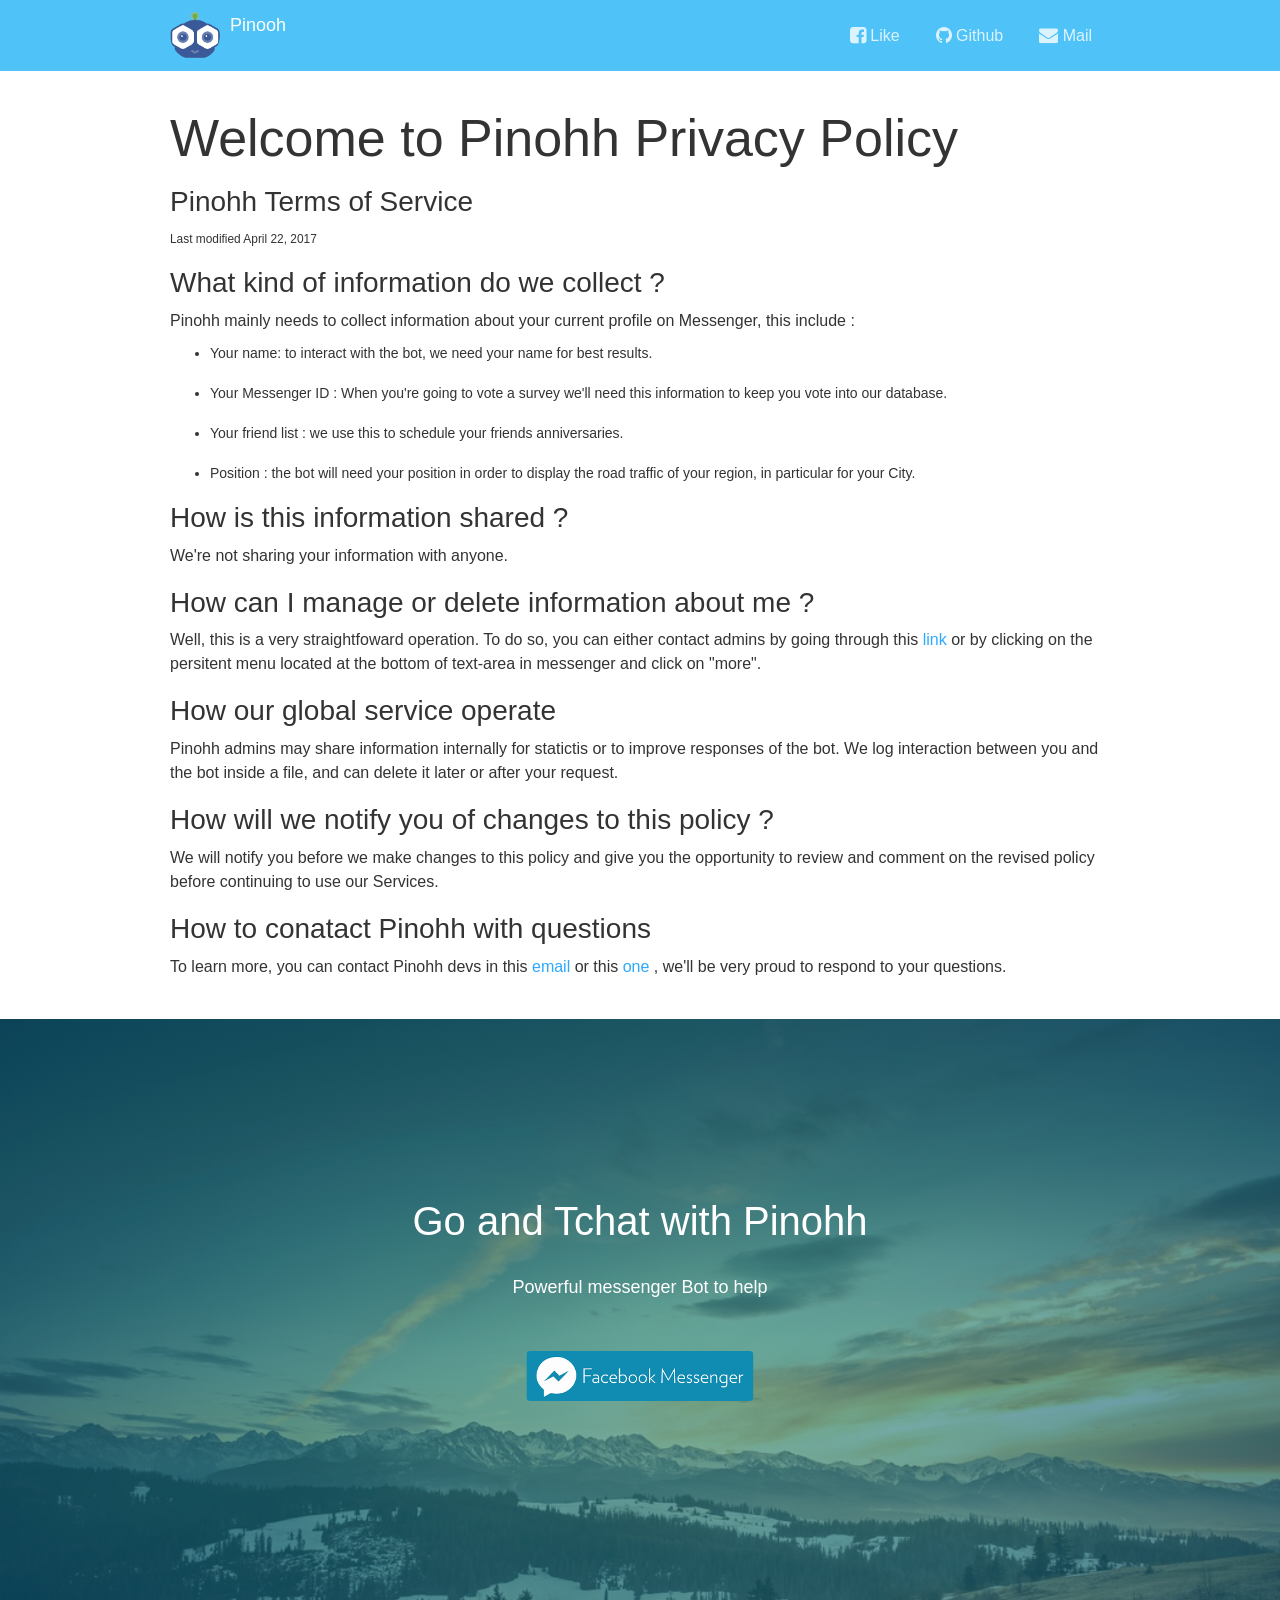
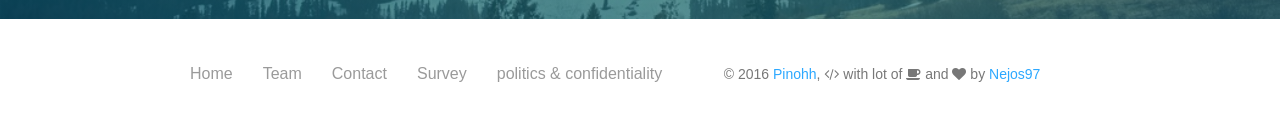
<file: politics.html>
<!doctype html>
<html lang="en">
    <head>
        <meta charset="utf-8" />
        <link rel="icon" type="image/png" href="assets/favicon/favicon.ico">
        <meta http-equiv="X-UA-Compatible" content="IE=edge,chrome=1" />
        <title>Welcome to Pinohh Privacy Policy </title>
        <meta content='width=device-width, initial-scale=1.0, maximum-scale=1.0, user-scalable=0' name='viewport' />
        <meta name="viewport" content="width=device-width" />

        <link href="assets/css/bootstrap.css" rel="stylesheet" />
        <link href="assets/css/landing-page.css" rel="stylesheet"/>
        <link href="https://maxcdn.bootstrapcdn.com/font-awesome/4.7.0/css/font-awesome.min.css" rel="stylesheet" integrity="sha384-wvfXpqpZZVQGK6TAh5PVlGOfQNHSoD2xbE+QkPxCAFlNEevoEH3Sl0sibVcOQVnN" crossorigin="anonymous">

    </head>
    <body class="landing-page landing-page1">
        <nav class="navbar navbar-transparent navbar-top" role="navigation"  style="background:#4FC3F7">
            <div class="container">
                <!-- Brand and toggle get grouped for better mobile display -->
                <div class="navbar-header">
                    <button id="menu-toggle" type="button" class="navbar-toggle" data-toggle="collapse" data-target="#example">
                    <span class="sr-only">Toggle navigation</span>
                    <span class="icon-bar bar1"></span>
                    <span class="icon-bar bar2"></span>
                    <span class="icon-bar bar3"></span>
                    </button>
                    <a href="https://pinohh.herokuapp.com">
                        <div class="logo-container">
                            <div class="logo">
                                <img src="assets/img/logo_pinohh.png" alt="Pinohh Logo">
                            </div>
                            <div class="brand">
                                Pinooh
                            </div>
                        </div>
                    </a>
                </div>
                <!-- Collect the nav links, forms, and other content for toggling -->
                <div class="collapse navbar-collapse" id="example" >
                    <ul class="nav navbar-nav navbar-right">
                        <li>
                            <a href="https://facebook.com/pinohh">
                            <i class="fa fa-facebook-square"></i>
                            Like
                            </a>
                        </li>
                        <li>
                            <a href="https://github.com/nejos97/pinohh">
                            <i class="fa fa-github"></i>
                            Github
                            </a>
                        </li>
                        <li>
                            <a href="mailto:jonathannenba@gmail.com">
                            <i class="fa fa-envelope"></i>
                            Mail
                            </a>
                        </li>
                    </ul>
                </div>
                <!-- /.navbar-collapse -->
            </div>
        </nav>
        <br><br><br><br>
        <div class="container">
          <p>
         	<h1>Welcome to Pinohh Privacy Policy </h1>
         		<p>
         			<h3> Pinohh Terms of Service </h3>
         			<span><small> Last modified April 22, 2017</small></span> <br/>
        		</p>
         	 	<h3> What kind of information do we collect ? </h3>
         	 	<p>
         	 		Pinohh mainly needs to collect information about your current profile on Messenger, this include :
         	 		<ul>
         	 			<li>Your name: to interact with the bot, we need your name for best results.</li> <br/>
         	 			<li>Your Messenger ID : When you're going to vote a survey we'll need this information to keep you vote into our database.</li> <br/>
         	 			<li>Your friend list : we use this to schedule your friends anniversaries.</li> <br/>
         	 			<li>Position : the bot will need your position in order to display the road traffic of your region, in particular for your City.</li>
         	 		</ul>
         	 	</p>

         	 	<h3> How is this information shared ? </h3>
         	 	 <p>We're not sharing your information with anyone.</p>

         	 	<h3> How can I manage or delete information about 	me ?</h3>
         	 		<p>
         	 			Well, this is a very straightfoward operation. To do so, you can either contact admins by going through this <a href="http://pinohh.herokuapp.com/contact">link</a>  or by clicking on the persitent menu located at the bottom of text-area in messenger and click on "more".

         	 		</p>

         	 	<h3> How our global service operate </h3>
         	 		<p>
         	 			Pinohh admins may share information internally for statictis or to improve responses of the bot.
         	 			We log interaction between you and the bot inside a file, and can delete it later or after your request.
         	 		</p>

         	 	<h3> How will we notify you of changes to this policy ? </h3>
         	 		<p>
         	 			We will notify you before we make changes to this policy and give you the opportunity to review and comment on the revised policy before continuing to use our Services.
         	 		</p>

         	 	<h3> How to conatact Pinohh with questions  </h3>
         	 		<p>
         	 			To learn more, you can contact Pinohh devs in this <a href="mailto:jonathanneba@gmail.com"> email</a> or this <a href="mailto: yagamidev@gmail.com"> one </a>, we'll be very proud to respond to your questions.
         	 		</p>
        </p>
        </div>
        <div class="section section-no-padding">
            <div class="parallax filter-gradient blue" data-color="blue">
                <div class="parallax-background">
                    <img class ="parallax-background-image" src="assets/img/template/bg3.jpg"/>
                </div>
                <div class="info">
                    <h1>Go and Tchat with Pinohh </h1>
                    <p>Powerful messenger Bot to help</p>
                    <div class="buttons">
                        <center>
                          <a href="https://m.me/pinohh">
                            <img src="assets/img/contactus.png" style="width: 50%;border-radius:4px;" />
                          </a>
                        </center>
                    </div>
                </div>
            </div>
        </div>
        <footer class="footer">
            <div class="container">
                <nav class="pull-left">
                    <ul>
                        <li>
                            <a href="https://pinohh.herokuapp.com">
                            Home
                            </a>
                        </li>
                        <li>
                            <a href="https://pinohh.herokuapp.com/team.php">
                            Team
                            </a>
                        </li>
                        <li>
                            <a href="https://pinohh.herokuapp.com/contact.php">
                            Contact
                            </a>
                        </li>
                        <li>
                            <a href="https://pinohh.herokuapp.com/survey.php">
                            Survey
                            </a>
                        </li>
                        <li>
                            <a href="https://pinohh.herokuapp.com/politics.php">
                            politics & confidentiality
                            </a>
                        </li>
                    </ul>
                </nav>
                <div class="copyright">
                    &copy; 2016 <a href="http://pinohh.herokuapp.com">Pinohh</a>, <i class="fa fa-code"></i> with lot of <i class="fa fa-coffee"></i> and <i class="fa fa-heart"></i> by <a href="https://github.com/nejos97">Nejos97</a></li>
                </div>
            </div>
        </footer>
      </div>
    </body>
    <script src="assets/js/jquery-1.10.2.js" type="text/javascript"></script>
    <script src="assets/js/jquery-ui-1.10.4.custom.min.js" type="text/javascript"></script>
    <script src="assets/js/bootstrap.js" type="text/javascript"></script>
    <script src="assets/js/awesome-landing-page.js" type="text/javascript"></script>
</html>
</file>
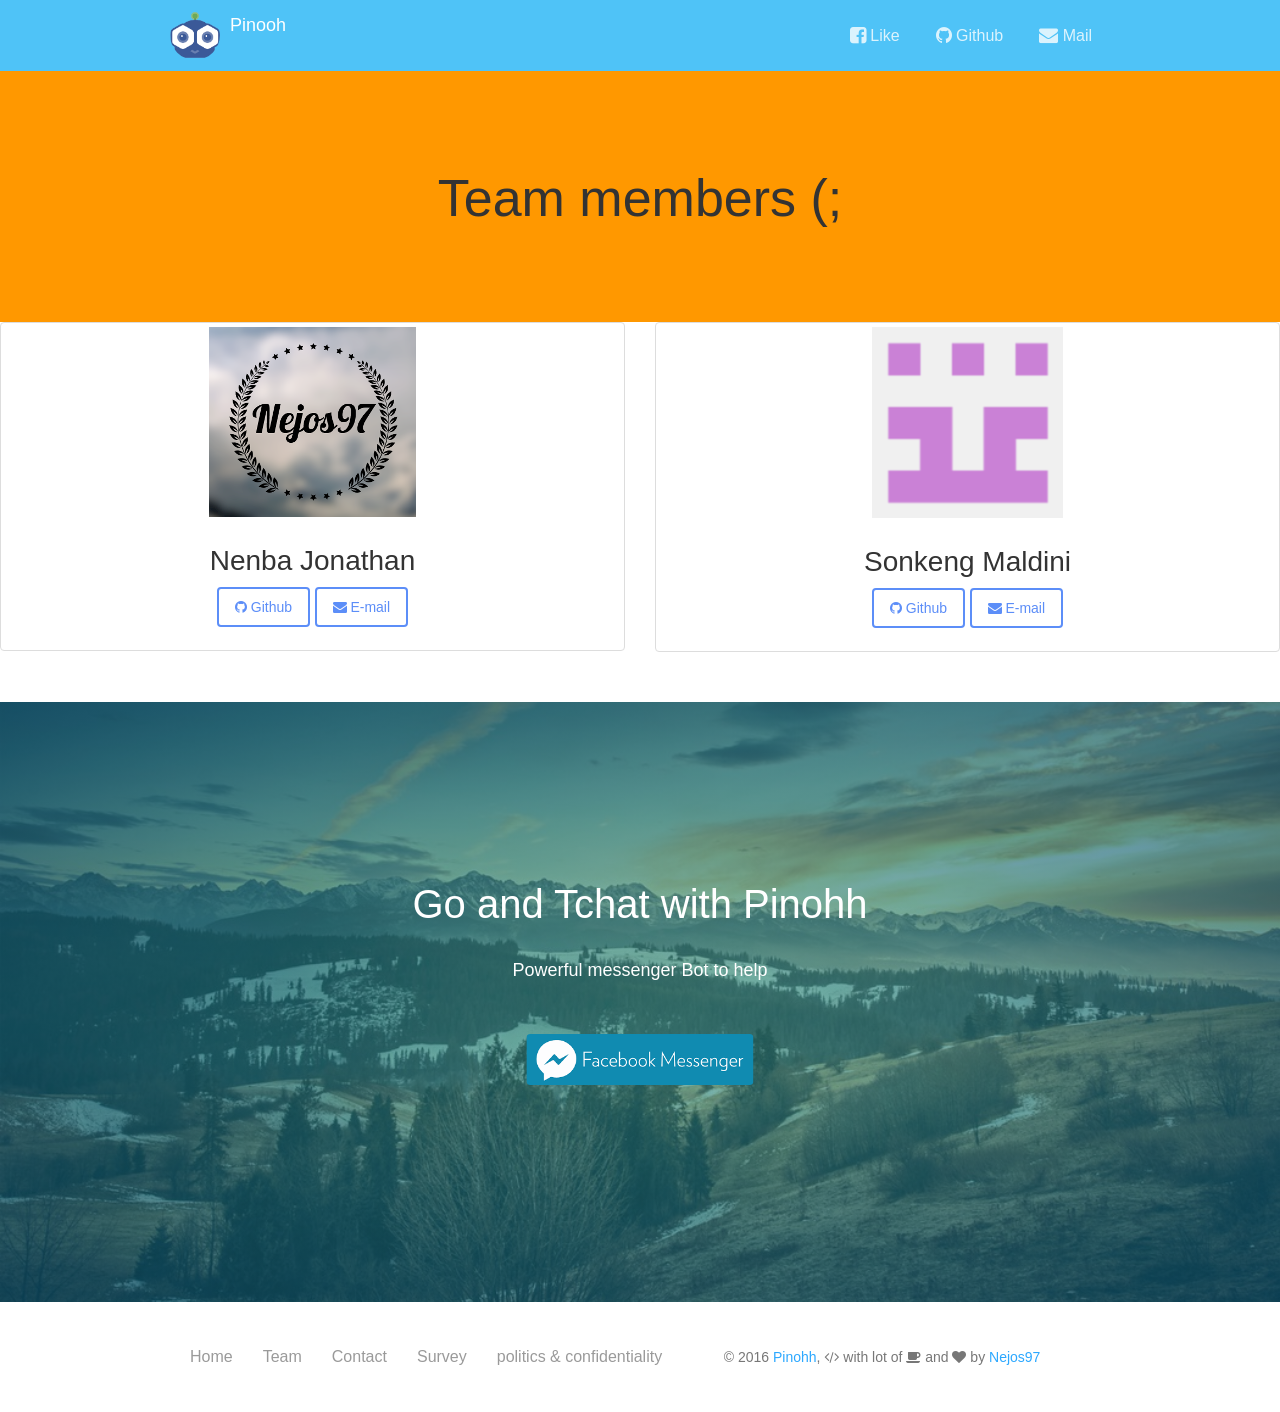
<file: team.html>
<!doctype html>
<html lang="en">
    <head>
        <meta charset="utf-8" />
        <link rel="icon" type="image/png" href="assets/favicon/favicon.ico">
        <meta http-equiv="X-UA-Compatible" content="IE=edge,chrome=1" />
        <title>About Pinohh team </title>
        <meta content='width=device-width, initial-scale=1.0, maximum-scale=1.0, user-scalable=0' name='viewport' />
        <meta name="viewport" content="width=device-width" />

        <link href="assets/css/bootstrap.css" rel="stylesheet" />
        <link href="assets/css/landing-page.css" rel="stylesheet"/>
        <link href="https://maxcdn.bootstrapcdn.com/font-awesome/4.7.0/css/font-awesome.min.css" rel="stylesheet" integrity="sha384-wvfXpqpZZVQGK6TAh5PVlGOfQNHSoD2xbE+QkPxCAFlNEevoEH3Sl0sibVcOQVnN" crossorigin="anonymous">

    </head>
    <body class="landing-page landing-page1">
        <nav class="navbar navbar-transparent navbar-top" role="navigation"  style="background:#4FC3F7">
            <div class="container">
                <!-- Brand and toggle get grouped for better mobile display -->
                <div class="navbar-header">
                    <button id="menu-toggle" type="button" class="navbar-toggle" data-toggle="collapse" data-target="#example">
                    <span class="sr-only">Toggle navigation</span>
                    <span class="icon-bar bar1"></span>
                    <span class="icon-bar bar2"></span>
                    <span class="icon-bar bar3"></span>
                    </button>
                    <a href="https://pinohh.herokuapp.com">
                        <div class="logo-container">
                            <div class="logo">
                                <img src="assets/img/logo_pinohh.png" alt="Pinohh Logo">
                            </div>
                            <div class="brand">
                                Pinooh
                            </div>
                        </div>
                    </a>
                </div>
                <!-- Collect the nav links, forms, and other content for toggling -->
                <div class="collapse navbar-collapse" id="example" >
                    <ul class="nav navbar-nav navbar-right">
                        <li>
                            <a href="https://facebook.com/pinohh">
                            <i class="fa fa-facebook-square"></i>
                            Like
                            </a>
                        </li>
                        <li>
                            <a href="https://github.com/nejos97/pinohh">
                            <i class="fa fa-github"></i>
                            Github
                            </a>
                        </li>
                        <li>
                            <a href="mailto:jonathannenba@gmail.com">
                            <i class="fa fa-envelope"></i>
                            Mail
                            </a>
                        </li>
                    </ul>
                </div>
                <!-- /.navbar-collapse -->
            </div>
        </nav>
        <br><br><br>
        <div style="background:#FF9800">
          <center style="padding:80px">
            <h1>Team members (; </h1>
          </team>
        </div>
        <div class="row">
          <div class="col-lg-6">
            <center>
              <div class="thumbnail">
                <img src="assets/img/nenba.png" alt="Nejos97 avatar">
                  <div class="caption">
                    <h3>Nenba Jonathan</h3>
                    <p></p>
                    <p>
                      <a href="https://github.com/nejos97" class="btn btn-primary" role="button"><span class="fa fa-github"></span> Github</a>
                      <a href="mailto:jonathannenba@gmail.com" class="btn btn-primary" role="button"><span class="fa fa-envelope"></span> E-mail</a>
                    </p>
                  </div>
                </div>
              </center>
            </div>
            <div class="col-lg-6">
              <center>
                <div class="thumbnail">
                  <img src="assets/img/sonkeng.png" alt="Nejos97 avatar">
                    <div class="caption">
                      <h3>Sonkeng Maldini</h3>
                      <p></p>
                      <p>
                        <a href="https://github.com/sdmg15" class="btn btn-primary" role="button"><span class="fa fa-github"></span> Github</a>
                        <a href="mailto:sonkengmaldini@gmail.com" class="btn btn-primary" role="button"><span class="fa fa-envelope"></span> E-mail</a>
                      </p>
                    </div>
                  </div>
                </center>
              </div>
        </div>
        <div class="section section-no-padding">
            <div class="parallax filter-gradient blue" data-color="blue">
                <div class="parallax-background">
                    <img class ="parallax-background-image" src="assets/img/template/bg3.jpg"/>
                </div>
                <div class="info">
                    <h1>Go and Tchat with Pinohh </h1>
                    <p>Powerful messenger Bot to help</p>
                    <div class="buttons">
                        <center>
                          <a href="https://m.me/pinohh">
                            <img src="assets/img/contactus.png" style="width: 50%;border-radius:4px;" />
                          </a>
                        </center>
                    </div>
                </div>
            </div>
        </div>
        <footer class="footer">
            <div class="container">
                <nav class="pull-left">
                    <ul>
                        <li>
                            <a href="https://pinohh.herokuapp.com">
                            Home
                            </a>
                        </li>
                        <li>
                            <a href="https://pinohh.herokuapp.com/team.php">
                            Team
                            </a>
                        </li>
                        <li>
                            <a href="https://pinohh.herokuapp.com/contact.php">
                            Contact
                            </a>
                        </li>
                        <li>
                            <a href="https://pinohh.herokuapp.com/survey.php">
                            Survey
                            </a>
                        </li>
                        <li>
                            <a href="https://pinohh.herokuapp.com/politics.php">
                            politics & confidentiality
                            </a>
                        </li>
                    </ul>
                </nav>
                <div class="copyright">
                    &copy; 2016 <a href="http://pinohh.herokuapp.com">Pinohh</a>, <i class="fa fa-code"></i> with lot of <i class="fa fa-coffee"></i> and <i class="fa fa-heart"></i> by <a href="https://github.com/nejos97">Nejos97</a></li>
                </div>
            </div>
        </footer>
      </div>
    </body>
    <script src="assets/js/jquery-1.10.2.js" type="text/javascript"></script>
    <script src="assets/js/jquery-ui-1.10.4.custom.min.js" type="text/javascript"></script>
    <script src="assets/js/bootstrap.js" type="text/javascript"></script>
    <script src="assets/js/awesome-landing-page.js" type="text/javascript"></script>
</html>
</file>
<file: assets/css/landing-page.css>
/*!

 =========================================================
 * Awesome Landing Page - v1.2.2
 =========================================================

 * Product Page: https://www.creative-tim.com/product/awesome-landing-page
 * Copyright 2017 Creative Tim (http://www.creative-tim.com)
 * Licensed under MIT (https://github.com/creativetimofficial/awesome-landing-page/blob/master/LICENSE.md)

 =========================================================

 * The above copyright notice and this permission notice shall be included in all copies or substantial portions of the Software.
 */

/*           Font Smoothing      */
h1, .h1, h2, .h2, h3, .h3, h4, .h4, h5, .h5, h6, .h6, p, .navbar, .brand, .btn-simple, a, .td-name, td {
  -moz-osx-font-smoothing: grayscale;
  -webkit-font-smoothing: antialiased;
  font-family: "Helvetica Neue","Open Sans",Arial,sans-serif;
}

h1, .h1, h2, .h2, h3, .h3, h4, .h4 {
  font-weight: 400;
  margin: 30px 0 15px;
}

h1, .h1 {
  font-size: 52px;
}

h2, .h2 {
  font-size: 36px;
}

h3, .h3 {
  font-size: 28px;
  margin: 20px 0 10px;
}

h4, .h4 {
  font-size: 22px;
  line-height: 30px;
}

h5, .h5 {
  font-size: 18px;
  margin-bottom: 15px;
}

h6, .h6 {
  font-size: 14px;
  font-weight: 600;
  text-transform: uppercase;
}

p {
  font-size: 16px;
  line-height: 1.5;
}

/*     General overwrite     */
body {
  font-family: "Helvetica Neue","Open Sans",Arial,sans-serif;
}

a {
  color: #2ca8ff;
}
a:hover, a:focus {
  color: #109cff;
  text-decoration: none;
}

a:focus, a:active {
  outline: 0;
}

.navbar {
  -webkit-transition: all 300ms linear;
  -moz-transition: all 300ms linear;
  -o-transition: all 300ms linear;
  -ms-transition: all 300ms linear;
  transition: all 300ms linear;
}

.btn-hover, i {
  -webkit-transition: all 150ms linear;
  -moz-transition: all 150ms linear;
  -o-transition: all 150ms linear;
  -ms-transition: all 150ms linear;
  transition: all 150ms linear;
}

.fa {
  width: 18px;
  text-align: center;
}

.btn {
  border-width: 2px;
  background-color: transparent;
  font-weight: 400;
  opacity: 0.8;
  filter: alpha(opacity=80);
  padding: 8px 16px;
  border-color: #888888;
  color: #888888;
}
.btn:hover, .btn:focus, .btn:active, .btn.active, .open > .btn.dropdown-toggle {
  background-color: transparent;
  color: #777777;
  border-color: #777777;
}
.btn:disabled, .btn[disabled], .btn.disabled {
  background-color: transparent;
  border-color: #888888;
}
.btn.btn-fill {
  color: white;
  background-color: #888888;
  opacity: 1;
  filter: alpha(opacity=100);
}
.btn.btn-fill:hover, .btn.btn-fill:focus, .btn.btn-fill:active, .btn.btn-fill.active, .open > .btn.btn-fill.dropdown-toggle {
  background-color: #777777;
  color: white;
}
.btn.btn-fill .caret {
  border-top-color: white;
}
.btn .caret {
  border-top-color: #888888;
}
.btn:hover, .btn:focus {
  opacity: 1;
  filter: alpha(opacity=100);
  outline: 0 !important;
}
.btn:active, .btn.active, .open > .btn.dropdown-toggle {
  -webkit-box-shadow: none;
  box-shadow: none;
  outline: 0 !important;
}
.btn.btn-icon {
  padding: 8px;
}

.btn-primary {
  border-color: #3472f7;
  color: #3472f7;
}
.btn-primary:hover, .btn-primary:focus, .btn-primary:active, .btn-primary.active, .open > .btn-primary.dropdown-toggle {
  background-color: transparent;
  color: #1d62f0;
  border-color: #1d62f0;
}
.btn-primary:disabled, .btn-primary[disabled], .btn-primary.disabled {
  background-color: transparent;
  border-color: #3472f7;
}
.btn-primary.btn-fill {
  color: white;
  background-color: #3472f7;
  opacity: 1;
  filter: alpha(opacity=100);
}
.btn-primary.btn-fill:hover, .btn-primary.btn-fill:focus, .btn-primary.btn-fill:active, .btn-primary.btn-fill.active, .open > .btn-primary.btn-fill.dropdown-toggle {
  background-color: #1d62f0;
  color: white;
}
.btn-primary.btn-fill .caret {
  border-top-color: white;
}
.btn-primary .caret {
  border-top-color: #3472f7;
}

.btn-success {
  border-color: #3ABE41;
  color: #3ABE41;
}
.btn-success:hover, .btn-success:focus, .btn-success:active, .btn-success.active, .open > .btn-success.dropdown-toggle {
  background-color: transparent;
  color: #3ABE41;
  border-color: #34aa3a;
}
.btn-success:disabled, .btn-success[disabled], .btn-success.disabled {
  background-color: transparent;
  border-color: #3ABE41;
}
.btn-success.btn-fill {
  color: white;
  background-color: #3ABE41;
  opacity: 1;
  filter: alpha(opacity=100);
}
.btn-success.btn-fill:hover, .btn-success.btn-fill:focus, .btn-success.btn-fill:active, .btn-success.btn-fill.active, .open > .btn-success.btn-fill.dropdown-toggle {
  background-color: #34aa3a;
  color: white;
}
.btn-success.btn-fill .caret {
  border-top-color: white;
}
.btn-success .caret {
  border-top-color: #3ABE41;
}

.btn-info {
  border-color: #2ca8ff;
  color: #2ca8ff;
}
.btn-info:hover, .btn-info:focus, .btn-info:active, .btn-info.active, .open > .btn-info.dropdown-toggle {
  background-color: transparent;
  color: #109cff;
  border-color: #109cff;
}
.btn-info:disabled, .btn-info[disabled], .btn-info.disabled {
  background-color: transparent;
  border-color: #2ca8ff;
}
.btn-info.btn-fill {
  color: white;
  background-color: #2ca8ff;
  opacity: 1;
  filter: alpha(opacity=100);
}
.btn-info.btn-fill:hover, .btn-info.btn-fill:focus, .btn-info.btn-fill:active, .btn-info.btn-fill.active, .open > .btn-info.btn-fill.dropdown-toggle {
  background-color: #109cff;
  color: white;
}
.btn-info.btn-fill .caret {
  border-top-color: white;
}
.btn-info .caret {
  border-top-color: #2ca8ff;
}

.btn-warning {
  border-color: #FFA17F;
  color: #FFA17F;
}
.btn-warning:hover, .btn-warning:focus, .btn-warning:active, .btn-warning.active, .open > .btn-warning.dropdown-toggle {
  background-color: transparent;
  color: #ff967f;
  border-color: #ff967f;
}
.btn-warning:disabled, .btn-warning[disabled], .btn-warning.disabled {
  background-color: transparent;
  border-color: #ff9500;
}
.btn-warning.btn-fill {
  color: white;
  background-color: #FFA17F;
  opacity: 1;
  filter: alpha(opacity=100);
}
.btn-warning.btn-fill:hover, .btn-warning.btn-fill:focus, .btn-warning.btn-fill:active, .btn-warning.btn-fill.active, .open > .btn-warning.btn-fill.dropdown-toggle {
  background-color: #ff967f;
  color: white;
}
.btn-warning.btn-fill .caret {
  border-top-color: white;
}
.btn-warning .caret {
  border-top-color: #ff9500;
}

.btn-danger {
  border-color: #E01724;
  color: #E01724;
}
.btn-danger:hover, .btn-danger:focus, .btn-danger:active, .btn-danger.active, .open > .btn-danger.dropdown-toggle {
  background-color: transparent;
  color: #C91420;
  border-color: #C91420;
}
.btn-danger:disabled, .btn-danger[disabled], .btn-danger.disabled {
  background-color: transparent;
  border-color: #E01724;
}
.btn-danger.btn-fill {
  color: white;
  background-color: #E01724;
  opacity: 1;
  filter: alpha(opacity=100);
}
.btn-danger.btn-fill:hover, .btn-danger.btn-fill:focus, .btn-danger.btn-fill:active, .btn-danger.btn-fill.active, .open > .btn-danger.btn-fill.dropdown-toggle {
  background-color: #C91420;
  color: white;
}
.btn-danger.btn-fill .caret {
  border-top-color: white;
}
.btn-danger .caret {
  border-top-color: #E01724;
}

.btn-neutral {
  border-color: white;
  color: white;
}
.btn-neutral:hover, .btn-neutral:focus, .btn-neutral:active, .btn-neutral.active, .open > .btn-neutral.dropdown-toggle {
  background-color: transparent;
  color: white;
  border-color: white;
}
.btn-neutral:disabled, .btn-neutral[disabled], .btn-neutral.disabled {
  background-color: transparent;
  border-color: white;
}
.btn-neutral.btn-fill {
  color: white;
  background-color: white;
  opacity: 1;
  filter: alpha(opacity=100);
}
.btn-neutral.btn-fill:hover, .btn-neutral.btn-fill:focus, .btn-neutral.btn-fill:active, .btn-neutral.btn-fill.active, .open > .btn-neutral.btn-fill.dropdown-toggle {
  background-color: white;
  color: white;
}
.btn-neutral.btn-fill .caret {
  border-top-color: white;
}
.btn-neutral .caret {
  border-top-color: white;
}
.btn-neutral:active, .btn-neutral.active, .open > .btn-neutral.dropdown-toggle {
  background-color: white;
  color: #888888;
}
.btn-neutral.btn-fill, .btn-neutral.btn-fill:hover, .btn-neutral.btn-fill:focus {
  color: #888888;
}
.btn-neutral.btn-simple:active, .btn-neutral.btn-simple.active {
  background-color: transparent;
}

.btn:disabled, .btn[disabled], .btn.disabled {
  opacity: 0.5;
  filter: alpha(opacity=50);
}

.btn-round {
  border-width: 1px;
  border-radius: 30px !important;
  padding: 9px 18px;
}
.btn-round.btn-icon {
  padding: 9px;
}

.btn-simple {
  border: 0;
  font-size: 16px;
  padding: 8px 16px;
}
.btn-simple.btn-icon {
  padding: 8px;
}

.btn-lg {
  font-size: 18px;
  border-radius: 6px;
  padding: 14px 30px;
  font-weight: 400;
}
.btn-lg.btn-round {
  padding: 15px 30px;
}
.btn-lg.btn-simple {
  padding: 16px 30px;
}

.btn-sm {
  font-size: 12px;
  border-radius: 3px;
  padding: 5px 10px;
}
.btn-sm.btn-round {
  padding: 6px 10px;
}
.btn-sm.btn-simple {
  padding: 7px 10px;
}

.btn-xs {
  font-size: 12px;
  border-radius: 3px;
  padding: 1px 5px;
}
.btn-xs.btn-round {
  padding: 2px 5px;
}
.btn-xs.btn-simple {
  padding: 3px 5px;
}

.btn-wd {
  min-width: 140px;
}

.btn-group.select {
  width: 100%;
}

.btn-group.select .btn {
  text-align: left;
}

.btn-group.select .caret {
  position: absolute;
  top: 50%;
  margin-top: -1px;
  right: 8px;
}

.section {
  padding: 30px 0;
  position: relative;
  background-color: #FFFFFF;
}

.section-gray {
  background-color: #EEEEEE;
}

.section-white {
  background-color: #FFFFFF;
}

.navbar {
  border: 0;
  font-size: 16px;
}
.navbar .navbar-brand {
  font-weight: 600;
  margin: 5px 0px;
  padding: 20px 15px;
  font-size: 20px;
}
.navbar .navbar-nav > li > a {
  padding: 10px 15px;
  margin: 15px 3px;
}
.navbar .navbar-nav > li > a.btn {
  margin: 15px 3px;
  padding: 8px 16px;
}
.navbar .navbar-nav > li > a.btn-round {
  margin: 16px 3px;
}
.navbar .navbar-nav > li > a [class^="fa"] {
  font-size: 19px;
  position: relative;
  top: 1px;
}
.navbar .btn {
  margin: 15px 3px;
  font-size: 14px;
}
.navbar .btn-simple {
  font-size: 16px;
}

.navbar-transparent .navbar-brand, [class*="navbar-ct"] .navbar-brand {
  color: white;
  opacity: 0.9;
  filter: alpha(opacity=90);
}
.navbar-transparent .navbar-brand:focus, .navbar-transparent .navbar-brand:hover, [class*="navbar-ct"] .navbar-brand:focus, [class*="navbar-ct"] .navbar-brand:hover {
  background-color: transparent;
  opacity: 1;
  filter: alpha(opacity=100);
}
.navbar-transparent .navbar-nav > li > a, [class*="navbar-ct"] .navbar-nav > li > a {
  color: white;
  border-color: white;
  opacity: 0.8;
  filter: alpha(opacity=80);
}
.navbar-transparent .navbar-nav > .active > a,
.navbar-transparent .navbar-nav > .active > a:hover,
.navbar-transparent .navbar-nav > .active > a:focus,
.navbar-transparent .navbar-nav > li > a:hover,
.navbar-transparent .navbar-nav > li > a:focus, [class*="navbar-ct"] .navbar-nav > .active > a,
[class*="navbar-ct"] .navbar-nav > .active > a:hover,
[class*="navbar-ct"] .navbar-nav > .active > a:focus,
[class*="navbar-ct"] .navbar-nav > li > a:hover,
[class*="navbar-ct"] .navbar-nav > li > a:focus {
  background-color: transparent;
  border-radius: 3px;
  color: white;
  opacity: 1;
  filter: alpha(opacity=100);
}
.navbar-transparent .navbar-nav > .dropdown > a .caret,
.navbar-transparent .navbar-nav > .dropdown > a:hover .caret,
.navbar-transparent .navbar-nav > .dropdown > a:focus .caret, [class*="navbar-ct"] .navbar-nav > .dropdown > a .caret,
[class*="navbar-ct"] .navbar-nav > .dropdown > a:hover .caret,
[class*="navbar-ct"] .navbar-nav > .dropdown > a:focus .caret {
  border-bottom-color: white;
  border-top-color: white;
}
.navbar-transparent .navbar-nav > .open > a,
.navbar-transparent .navbar-nav > .open > a:hover,
.navbar-transparent .navbar-nav > .open > a:focus, [class*="navbar-ct"] .navbar-nav > .open > a,
[class*="navbar-ct"] .navbar-nav > .open > a:hover,
[class*="navbar-ct"] .navbar-nav > .open > a:focus {
  background-color: transparent;
  color: white;
  opacity: 1;
  filter: alpha(opacity=100);
}
.navbar-transparent .btn-default, [class*="navbar-ct"] .btn-default {
  color: white;
  border-color: white;
}
.navbar-transparent .btn-default.btn-fill, [class*="navbar-ct"] .btn-default.btn-fill {
  color: #9a9a9a;
  background-color: white;
  opacity: 0.9;
  filter: alpha(opacity=90);
}
.navbar-transparent .btn-default.btn-fill:hover,
.navbar-transparent .btn-default.btn-fill:focus,
.navbar-transparent .btn-default.btn-fill:active,
.navbar-transparent .btn-default.btn-fill.active,
.navbar-transparent .open .dropdown-toggle.btn-fill.btn-default, [class*="navbar-ct"] .btn-default.btn-fill:hover,
[class*="navbar-ct"] .btn-default.btn-fill:focus,
[class*="navbar-ct"] .btn-default.btn-fill:active,
[class*="navbar-ct"] .btn-default.btn-fill.active,
[class*="navbar-ct"] .open .dropdown-toggle.btn-fill.btn-default {
  border-color: white;
  opacity: 1;
  filter: alpha(opacity=100);
}

.navbar-transparent .dropdown-menu .divider {
  background-color: rgba(255, 255, 255, 0.2);
}

.footer {
  background-color: white;
  line-height: 20px;
}
.footer nav > ul {
  list-style: none;
  margin: 0;
  padding: 0;
  font-weight: normal;
}
.footer nav > ul a:not(.btn) {
  color: #9a9a9a;
  display: block;
  margin-bottom: 3px;
}
.footer nav > ul a:not(.btn):hover, .footer nav > ul a:not(.btn):focus {
  color: #777777;
}
.footer .social-area {
  padding: 15px 0;
}
.footer .social-area h5 {
  padding-bottom: 15px;
}
.footer .social-area > a:not(.btn) {
  color: #9a9a9a;
  display: inline-block;
  vertical-align: top;
  padding: 10px 5px;
  font-size: 20px;
  font-weight: normal;
  line-height: 20px;
  text-align: center;
}
.footer .social-area > a:not(.btn):hover, .footer .social-area > a:not(.btn):focus {
  color: #777777;
}
.footer .copyright {
  color: #777777;
  padding: 10px 15px;
  margin: 15px 3px;
  line-height: 20px;
  text-align: center;
}
.footer hr {
  border-color: #dddddd;
}
.footer .title {
  color: #777777;
}

.footer:not(.footer-big) nav > ul {
  font-size: 16px;
}
.footer:not(.footer-big) nav > ul li {
  margin-left: 20px;
  float: left;
}
.footer:not(.footer-big) nav > ul a {
  padding: 10px 0px;
  margin: 15px 10px 15px 0px;
}

.footer-default {
  background-color: whitesmoke;
}

.btn-social {
  opacity: 0.85;
  padding: 8px 9px;
}
.btn-social .fa {
  font-size: 18px;
  vertical-align: middle;
  display: inline-block;
}
.btn-social.btn-simple {
  padding: 9px 5px;
  font-size: 16px;
}
.btn-social.btn-simple .fa {
  font-size: 20px;
  position: relative;
  top: -2px;
  width: 24px;
}

.btn-facebook {
  border-color: #3b5998;
  color: #3b5998;
}
.btn-facebook:hover, .btn-facebook:focus, .btn-facebook:active, .btn-facebook.active, .open > .btn-facebook.dropdown-toggle {
  background-color: transparent;
  color: #3b5998;
  border-color: #3b5998;
  opacity: 1;
}
.btn-facebook:disabled, .btn-facebook[disabled], .btn-facebook.disabled {
  background-color: transparent;
  border-color: #3b5998;
}
.btn-facebook.btn-fill {
  color: white;
  background-color: #3b5998;
  opacity: 0.9;
}
.btn-facebook.btn-fill:hover, .btn-facebook.btn-fill:focus, .btn-facebook.btn-fill:active, .btn-facebook.btn-fill.active, .open > .btn-facebook.btn-fill.dropdown-toggle {
  background-color: #3b5998;
  color: white;
  opacity: 1;
}

.btn-twitter {
  border-color: #55acee;
  color: #55acee;
}
.btn-twitter:hover, .btn-twitter:focus, .btn-twitter:active, .btn-twitter.active, .open > .btn-twitter.dropdown-toggle {
  background-color: transparent;
  color: #55acee;
  border-color: #55acee;
  opacity: 1;
}
.btn-twitter:disabled, .btn-twitter[disabled], .btn-twitter.disabled {
  background-color: transparent;
  border-color: #55acee;
}
.btn-twitter.btn-fill {
  color: white;
  background-color: #55acee;
  opacity: 0.9;
}
.btn-twitter.btn-fill:hover, .btn-twitter.btn-fill:focus, .btn-twitter.btn-fill:active, .btn-twitter.btn-fill.active, .open > .btn-twitter.btn-fill.dropdown-toggle {
  background-color: #55acee;
  color: white;
  opacity: 1;
}

.btn-pinterest {
  border-color: #cc2127;
  color: #cc2127;
}
.btn-pinterest:hover, .btn-pinterest:focus, .btn-pinterest:active, .btn-pinterest.active, .open > .btn-pinterest.dropdown-toggle {
  background-color: transparent;
  color: #cc2127;
  border-color: #cc2127;
  opacity: 1;
}
.btn-pinterest:disabled, .btn-pinterest[disabled], .btn-pinterest.disabled {
  background-color: transparent;
  border-color: #cc2127;
}
.btn-pinterest.btn-fill {
  color: white;
  background-color: #cc2127;
  opacity: 0.9;
}
.btn-pinterest.btn-fill:hover, .btn-pinterest.btn-fill:focus, .btn-pinterest.btn-fill:active, .btn-pinterest.btn-fill.active, .open > .btn-pinterest.btn-fill.dropdown-toggle {
  background-color: #cc2127;
  color: white;
  opacity: 1;
}
.border-top{
  border-top: 1px solid #e2e2e2;
}

.parallax .parallax-image  {
  width: 100%;
  position: relative;
  height: 100%;

}

.parallax .parallax-image.second-image{
  position: absolute;
  right: -200px;
  top: 0;
}

.landing-page ol{
  font-weight: 300;
}

.landing-page .section p{
  margin-top: 30px;
  line-height: 28px;
  font-size: 18px;
  font-weight: 200;
}
.landing-page .section-description h5 {
  margin-top: 40px;
}
.landing-page .img-container {
  border-radius: 10px;
  overflow: hidden;
}
.landing-page .img-container img {
  width: 100%;
}
.landing-page .section-testimonials .carousel-control {
  left: -70px;
}
.landing-page .section-testimonials .carousel-control .fa {
  top: 40%;
}
.landing-page .section-testimonials .carousel-control.right {
  right: -40px;
  left: auto;
}
.landing-page .section-clients {
  padding: 50px 0;
}
.landing-page .section-clients .info .icon {
  background: transparent;
}
.landing-page .section-clients .icon i {
  color: #AAAAAA;
}
.landing-page .section-clients h3 {
  margin-top: 10px;
}
.landing-page .social-line {
  border-bottom: 1px solid #dddddd;
}
.landing-page .carousel-indicators {
  bottom: -50px;
}
.landing-page .carousel-indicators li {
  margin: 1px 10px;
  border-color: #888888;
}
.landing-page .carousel-indicators .active{
  background-color: #888888;
}
.landing-page .carousel-indicators.carousel-indicators-blue li {
  border-color: #00bbff;
}
.landing-page .carousel-indicators.carousel-indicators-blue .active {
  background-color: #00bbff;
}
.landing-page .carousel-indicators.carousel-indicators-green li {
  border-color: #3ABE41;
}
.landing-page .carousel-indicators.carousel-indicators-green .active {
  background-color: #3ABE41;
}
.landing-page .carousel-indicators.carousel-indicators-orange li {
  border-color: #FFA17F;
}
.landing-page .carousel-indicators.carousel-indicators-orange .active {
  background-color: #FFA17F;
}
.landing-page .carousel-indicators.carousel-indicators-red li {
  border-color: #E01724;
}
.landing-page .carousel-indicators.carousel-indicators-red .active {
  background-color: #E01724;
}
.landing-page .carousel-inner > .item > img,
.landing-page .carousel-inner > .item > a > img {
  display: block;
  margin: 0 auto;
  height: auto;
  border-radius: 10px;
  width: 100%;
}
.landing-page .carousel.fade {
  opacity: 1;
}
.landing-page .carousel.fade .item {
  -moz-transition: opacity ease-in-out .7s;
  -o-transition: opacity ease-in-out .7s;
  -webkit-transition: opacity ease-in-out .7s;
  transition: opacity ease-in-out .7s;
  left: 0 !important;
  opacity: 0;
  top: 0;
  position: absolute;
  width: 100%;
  display: block !important;
  z-index: 1;
}
.landing-page .carousel.fade .item:first-child {
  top: auto;
  position: relative;
}
.landing-page .carousel.fade .item.active {
  opacity: 1;
  -moz-transition: opacity ease-in-out .7s;
  -o-transition: opacity ease-in-out .7s;
  -webkit-transition: opacity ease-in-out .7s;
  transition: opacity ease-in-out .7s;
  z-index: 2;
}


.logo-container .logo{
  overflow: hidden;
  border-radius: 100%;
  width: 50px;
  float: left;
}

.logo-container .brand{
    font-size: 18px;
    color: #FFFFFF;
    line-height: 20px;
    float: left;
    margin-left: 10px;
    margin-top: 5px;
    width: 50px;
    height: 50px;
}
.logo-container{
    margin-top: 10px;
}
.logo-container .logo img{
    width: 100%;
}

.landing-page1 .container{
  max-width: 970px;
}

.landing-page2 .container{
  max-width: 1170px;
}

 .header-text{
      text-transform: uppercase;
      font-weight: 200;
      color: #333;
      margin-bottom: 20px;
      font-size: 30px;
      position: relative;
      line-height: 24px;
}

.landing-page .navbar-top {
  position: absolute;
  top: 0;
  right: 0;
  left: 0;
  z-index: 1030;
}

.landing-page .parallax {
  width: 100%;
  height: 630px;
  overflow: hidden;
  display: block;
  background-size: 100%;
}

.landing-page .parallax .container{
  z-index: 2;
  position: absolute;
  top: 0;
  margin-left: auto;
  margin-right: auto;
  left: 0;
  right: 0;
}

.filter-gradient{
  position: relative;
}
.filter-gradient:after{
    background-size: 2000px;
    position: absolute;
    left: 0;
    top: 0;
    width: 100%;
    height: 100%;
    display: block;
    z-index: 1;
    content: "";
    opacity: .7;
}
.filter-gradient.gray:after{
/* IE9 SVG, needs conditional override of 'filter' to 'none' */
background: url([data-uri]);
background: -moz-linear-gradient(top,  rgba(35,37,38,1) 0%, rgba(65,67,69,0.87) 100%); /* FF3.6+ */
background: -webkit-gradient(linear, left top, left bottom, color-stop(0%,rgba(35,37,38,1)), color-stop(100%,rgba(65,67,69,0.87))); /* Chrome,Safari4+ */
background: -webkit-linear-gradient(top,  rgba(35,37,38,1) 0%,rgba(65,67,69,0.87) 100%); /* Chrome10+,Safari5.1+ */
background: -o-linear-gradient(top,  rgba(35,37,38,1) 0%,rgba(65,67,69,0.87) 100%); /* Opera 11.10+ */
background: -ms-linear-gradient(top,  rgba(35,37,38,1) 0%,rgba(65,67,69,0.87) 100%); /* IE10+ */
background: linear-gradient(to bottom,  rgba(35,37,38,1) 0%,rgba(65,67,69,0.87) 100%); /* W3C */
filter: progid:DXImageTransform.Microsoft.gradient( startColorstr='#232526', endColorstr='#de414345',GradientType=0 ); /* IE6-8 */

}
.filter-gradient.blue:after{
    background: rgba(54, 151, 142, 0.8) ; /* Old browsers */
    background: -moz-radial-gradient(center, ellipse cover,  #1e5799 0%, rgba(54, 151, 142, 0.8)  0%, #0C526C 100%, #3d7eaa 100%, #182848 100%, #6e48aa 100%, #6e48aa 100%); /* FF3.6+ */
    background: -webkit-gradient(radial, center center, 0px, center center, 100%, color-stop(0%,#1e5799), color-stop(0%,rgba(54, 151, 142, 0.8) ), color-stop(100%,#0C526C), color-stop(100%,#3d7eaa), color-stop(100%,#182848), color-stop(100%,#6e48aa), color-stop(100%,#6e48aa)); /* Chrome,Safari4+ */
    background: -webkit-radial-gradient(center, ellipse cover,  #1e5799 0%,rgba(54, 151, 142, 0.8)  0%,#0C526C 100%,#3d7eaa 100%,#182848 100%,#6e48aa 100%,#6e48aa 100%); /* Chrome10+,Safari5.1+ */
    background: -o-radial-gradient(center, ellipse cover,  #1e5799 0%,rgba(54, 151, 142, 0.8)  0%,#0C526C 100%,#3d7eaa 100%,#182848 100%,#6e48aa 100%,#6e48aa 100%); /* Opera 12+ */
    background: -ms-radial-gradient(center, ellipse cover,  #1e5799 0%,rgba(54, 151, 142, 0.8)  0%,#0C526C 100%,#3d7eaa 100%,#182848 100%,#6e48aa 100%,#6e48aa 100%); /* IE10+ */
    background: radial-gradient(ellipse at center,  #1e5799 0%,rgba(54, 151, 142, 0.8)  0%,#0C526C 100%,#3d7eaa 100%,#182848 100%,#6e48aa 100%,#6e48aa 100%); /* W3C */
    filter: progid:DXImageTransform.Microsoft.gradient( startColorstr='rgba(54, 151, 142, 0.8) ', endColorstr='#6e48aa',GradientType=1 ); /* IE6-9 fallback on horizontal gradient */
}
.filter-gradient.green:after{
/* IE9 SVG, needs conditional override of 'filter' to 'none' */
background: url([data-uri]);
background: -moz-linear-gradient(45deg,  rgba(52,143,80,1) 0%, rgba(86, 211, 146, 0.75) 100%); /* FF3.6+ */
background: -webkit-gradient(linear, left bottom, right top, color-stop(0%,rgba(52,143,80,1)), color-stop(100%,rgba(86, 211, 146, 0.75))); /* Chrome,Safari4+ */
background: -webkit-linear-gradient(45deg,  rgba(52,143,80,1) 0%,rgba(86, 211, 146, 0.75) 100%); /* Chrome10+,Safari5.1+ */
background: -o-linear-gradient(45deg,  rgba(52,143,80,1) 0%,rgba(86, 211, 146, 0.75) 100%); /* Opera 11.10+ */
background: -ms-linear-gradient(45deg,  rgba(52,143,80,1) 0%,rgba(86, 211, 146, 0.75) 100%); /* IE10+ */
background: linear-gradient(45deg,  rgba(52,143,80,1) 0%,rgba(86, 211, 146, 0.75) 100%); /* W3C */
filter: progid:DXImageTransform.Microsoft.gradient( startColorstr='#348f50', endColorstr='#de56b4d3',GradientType=1 ); /* IE6-8 fallback on horizontal gradient */

}
.filter-gradient.orange:after{
/* IE9 SVG, needs conditional override of 'filter' to 'none' */
background: url([data-uri]);
background: -moz-linear-gradient(top,  rgba(255,161,127,1) 0%, rgba(0,34,62,0.87) 100%); /* FF3.6+ */
background: -webkit-gradient(linear, left top, left bottom, color-stop(0%,rgba(255,161,127,1)), color-stop(100%,rgba(0,34,62,0.87))); /* Chrome,Safari4+ */
background: -webkit-linear-gradient(top,  rgba(255,161,127,1) 0%,rgba(0,34,62,0.87) 100%); /* Chrome10+,Safari5.1+ */
background: -o-linear-gradient(top,  rgba(255,161,127,1) 0%,rgba(0,34,62,0.87) 100%); /* Opera 11.10+ */
background: -ms-linear-gradient(top,  rgba(255,161,127,1) 0%,rgba(0,34,62,0.87) 100%); /* IE10+ */
background: linear-gradient(to bottom,  rgba(255,161,127,1) 0%,rgba(0,34,62,0.87) 100%); /* W3C */
filter: progid:DXImageTransform.Microsoft.gradient( startColorstr='#ffa17f', endColorstr='#de00223e',GradientType=0 ); /* IE6-8 */

}
.filter-gradient.red:after{
/* IE9 SVG, needs conditional override of 'filter' to 'none' */
background: url([data-uri]);
background: -moz-radial-gradient(center, ellipse cover,  rgba(224, 23, 36, 0.7)  1%, rgba(86,17,17,1) 100%); /* FF3.6+ */
background: -webkit-gradient(radial, center center, 0px, center center, 100%, color-stop(1%,rgba(224, 23, 36, 0.7) ), color-stop(100%,rgba(86,17,17,1))); /* Chrome,Safari4+ */
background: -webkit-radial-gradient(center, ellipse cover,  rgba(224, 23, 36, 0.7)  1%,rgba(86,17,17,1) 100%); /* Chrome10+,Safari5.1+ */
background: -o-radial-gradient(center, ellipse cover,  rgba(224, 23, 36, 0.7)  1%,rgba(86,17,17,1) 100%); /* Opera 12+ */
background: -ms-radial-gradient(center, ellipse cover,  rgba(224, 23, 36, 0.7)  1%,rgba(86,17,17,1) 100%); /* IE10+ */
background: radial-gradient(ellipse at center,  rgba(224, 23, 36, 0.7)  1%,rgba(86,17,17,1) 100%); /* W3C */
filter: progid:DXImageTransform.Microsoft.gradient( startColorstr='#de8e0009', endColorstr='#561111',GradientType=1 ); /* IE6-8 fallback on horizontal gradient */

}
.section-no-padding{
  padding-bottom: 0;
}

.landing-page .footer{
  padding: 20px 0;
}
.landing-page .parallax .parallax-background{
  position: relative;
  z-index: 1;
  width: 100%;
  height: 100%;
}
.landing-page .parallax .parallax-background img{
  width: 100%;
  height: auto;
  position: relative;
}
.landing-page .parallax .parallax-image{
  width: 100%;
  margin: 0 auto;
  margin-top: 145px;
  float: right;
  text-align: center;
}

.landing-page .parallax .parallax-image img {
  height: auto;
  width: 100%;
}

.landing-page .parallax .parallax-image img.phone{
  width: 80%;
  float: right;
}

.landing-page .parallax .parallax-background img.flipped{
   -moz-transform: scaleX(-1);
        -o-transform: scaleX(-1);
        -webkit-transform: scaleX(-1);
        transform: scaleX(-1);
        filter: FlipH;
        -ms-filter: "FlipH";
}

.landing-page .parallax .parallax-image .screen {
  position: absolute;
  z-index: 3;
}

.landing-page .parallax .description{
  margin-top: 200px;
  color: white;
  padding: 5px;
}

.landing-page .section-presentation .description{
  padding: 50px 5px 0;
}

.landing-page .parallax .description h2{
  text-shadow: 0 1px 5px rgba(0,0,0,0.2);
  font-weight: 200;
  font-size: 40px;
}

.landing-page .parallax .description h5 {
  line-height: 1.4;
  font-weight: 400;
  text-shadow: 0 1px 5px rgba(0,0,0,0.5);
  font-size: 18px;
}

.landing-page .parallax .buttons{
  width: 100%;
  display: inline-block;
  margin-top: 40px;
  }

  .landing-page .parallax .buttons h4{
    color: white;
    display: inline-block;
  }

  .landing-page .parallax .buttons h4 ~ .btn{
    margin-top: -10px;
    margin-left: 20px;
  }

  .landing-page .parallax .buttons .btn-simple{
    font-size: 30px;
  }



  .landing-page .logos {
    width: 100%;
    margin: 0 auto;
    text-align: center;
  }
  .landing-page .logos ul{
    display: block;
    width: 100%;
    margin: 0px auto;
    padding-top: 48px;
  }
   .landing-page .logos li{
    display: inline-block;
    margin: 0 17px;
   }

   .landing-page .section-presentation {
    overflow: hidden;
    width: 100%;
    min-height: 600px;
    margin-top: 30px;
   }

   .landing-page .section-presentation img{
    position: absolute;
    top: 0;
    left: 0;
    height: 600px;
   }

   .landing-page .section-presentation .iphone-presentation {
    position: relative;
    margin: 0 auto;
    width: 100%;
    height: auto;
   }

   .landing-page .section-no-padding .parallax {
    color: white;
    position: relative;
    overflow: hidden;
    width: 100%;
    height: 600px;
    text-align: center;
   }

   .landing-page .section-no-padding .parallax .info{
    position: absolute;
    left: 50%;
    -webkit-transform: translateX(-50%);
    -moz-transform:    translateX(-50%);
    -ms-transform:     translateX(-50%);
    -o-transform:      translateX(-50%);
    transform:         translateX(-50%);
    z-index: 20;
    top: 150px;

  }
  .landing-page .section-no-padding .parallax .info h1{
    font-size: 40px;
    font-weight: 300;
  }

   .landing-page .section-no-padding .parallax .info  a{
    position: relative;
    z-index: 10;

    }

   .landing-page .section-no-padding .parallax .info .btn-lg{
    margin-top: 75px;
    padding: 14px 80px;
   }

   .landing-page .section-demo{
    margin-top: 50px;
   }

   .landing-page .section-demo a{
    margin-top: 20px;
   }

   .landing-page .section-demo .demo-image{
    position: relative;
    width: 100%;
    display: block;
   }

   .landing-page .section-demo .demo-image img{
    width: 100%;
    height: auto;
    border-radius: 10px;
   }

   .landing-page .section-demo .row:first-child{
    margin-bottom: 100px;
   }

   .landing-page .section-demo .carousel-inner{
        border-radius: 10px;
        box-shadow: 0 1px 4px rgba(0, 0, 0, 0.23);
  }

   .landing-page .section-features{
        margin: 50px 0;
   }

   .landing-page .section-features .card{
        width: 100%;
        min-height: 390px;
        padding: 10px 30px;
        border: 1px solid #DDDDDD;
        border-radius: 10px;
        margin-top: 30px;
        text-align: center;
   }
   .landing-page .section-features .card .icon i{
        font-size: 63px;
        color: #9a9a9a;
        width: 85px;
        height: 85px;
        line-height: 80px;
        text-align: center;
        border-radius: 50%;
        margin: 0 auto;
        margin-top: 20px;
   }

    .landing-page .section-features .card.card-blue{
      border-color: #CCE7F5;
    }
    .landing-page .section-features .card.card-blue .icon i{
      color:#00bbff;
    }
    .landing-page .section-features .card.card-green{
      border-color: #BDF8C0;
    }
    .landing-page .section-features .card.card-green .icon i{
      color:#3ABE41;
    }
    .landing-page .section-features .card.card-orange{
      border-color: #FAD9CD;
    }
    .landing-page .section-features .card.card-orange .icon i{
      color:#ff967f;
    }
     .landing-page .section-features .card.card-red{
      border-color: #FFBFC3;
    }
    .landing-page .section-features .card.card-red .icon i{
      color:#E01724;
    }
    .landing-page .section-features .card  h4{
        font-weight: 300;
        font-size: 18px;
        margin: 30px 0 -15px;
   }

   .landing-page .section-features .card  p{
        font-size: 16px;
        line-height: 22px;
        color: #777;
   }


   .landing-page .section-testimonial{
     position: relative;
    width: 100%;
    min-height: 450px;
  }
  .landing-page .section-testimonial .carousel{
    margin-top: 50px;

  }
    .landing-page .section-testimonial .carousel-inner .item .mask{
      width: 100px;
      height: 100px;
      border-radius: 50%;
      border: 5px solid #ddd;
      overflow: hidden;
      display: block;
      margin: 0 auto;
    }

   .landing-page .section-testimonial .carousel-inner .item img{
      width: 100%;
      height: auto;
      display: block;
   }

   .landing-page .section-testimonial .carousel-inner .item .carousel-testimonial-caption{
    text-align: center;
    max-width: 700px;
    margin: 0 auto;
   }

   .landing-page .section-testimonial .carousel-inner  h3{
    font-weight: 300;
    font-size: 30px;
    line-height: 46px;
   }

   .landing-page .section-testimonial .carousel-inner  p{
    margin-top: 10px;
    color: #9a9a9a;
   }

   .landing-page .section-testimonial .carousel-control {
    color: #333;
    text-shadow: none;
   }

   .landing-page .carousel.fade {
  opacity: 1;
}
.landing-page .carousel.fade .item {
  -moz-transition: opacity ease-in-out .7s;
  -o-transition: opacity ease-in-out .7s;
  -webkit-transition: opacity ease-in-out .7s;
  transition: opacity ease-in-out .7s;
  left: 0 !important;
  opacity: 0;
  top: 0;
  position: absolute;
  width: 100%;
  display: block !important;
  z-index: 1;
}
.landing-page .carousel.fade .item:first-child {
  top: auto;
  position: relative;
}
.landing-page .carousel.fade .item.active {
  opacity: 1;
  -moz-transition: opacity ease-in-out .7s;
  -o-transition: opacity ease-in-out .7s;
  -webkit-transition: opacity ease-in-out .7s;
  transition: opacity ease-in-out .7s;
  z-index: 2;
}

.fixed-plugin{
    position: fixed;
    top: 150px;
    right: 0;
    width: 64px;
    background: rgba(0,0,0,.3);
    z-index: 1031;
    border-radius: 8px 0 0 8px;
    text-align: center;
}
.fixed-plugin .fa-cog{
    color: #FFFFFF;
/*     background-color: rgba(0,0,0,.2); */
    padding: 10px;
    border-radius: 0 0 6px 6px;
}
.fixed-plugin .dropdown-menu{
    right: 80px;
    left: auto;
    width: 440px;
}
.fixed-plugin .dropdown-menu:after, .fixed-plugin .dropdown-menu:before{
    right: 10px;
    margin-left: auto;
    left: auto;
}
.fixed-plugin .fa-circle-thin{
    color: #FFFFFF;
}
.fixed-plugin .active .fa-circle-thin{
    color: #00bbff;
}

.footer-dropdown{
  top: -120px !important;
}

.footer-dropdown:before, .footer-dropdown:after{
  top: 300px !important;
}

.fixed-plugin img{
    border-radius: 6px;
    width: 200px;
    max-height: 175px;
    float: left;
}

.fixed-plugin .active a,
.fixed-plugin a:hover{
    border-color: #00bbff;
}

.fixed-plugin .btn{
    margin: 10px 15px 0;
    color: #FFFFFF;
}
.fixed-plugin .btn:hover{
    color: #FFFFFF;
}
.fixed-plugin .badge{
    border: 3px solid #FFFFFF;
    border-radius: 50%;
    cursor: pointer;
    display: inline-block;
    height: 23px;
    margin-right: 5px;
    position: relative;
    width: 23px;
}
.fixed-plugin .badge.active, .fixed-plugin .badge:hover{
    border-color: #00bbff;
}
.fixed-plugin .badge-white{
    background-color: #eeeeee;
}
.fixed-plugin .badge-gray{
    background-color: #999999;
}
.fixed-plugin .badge-black{
    background-color: #5d5d5d;
}
.fixed-plugin .badge-orange{
    background-color: #FFA17F;
}
.fixed-plugin .badge-green{
    background-color: #3ABE41;
}
.fixed-plugin .badge-blue{
    background-color: #2ca8ff;
}
.fixed-plugin .badge-red{
    background-color: #E01724;
}
.fa{
    width: auto;
}

.fixed-plugin h5{
    font-size: 1em;
}
.fixed-plugin .dropdown-menu li{
    display: block;
    float: left;
    width: 100%;
    padding: 5px;
}

.fixed-plugin li.adjustments-line,
.fixed-plugin li.header-title{
    width: 100%;
    height: 50px;
    min-height: inherit;
}

.fixed-plugin li.header-title{
    height: 30px;
  line-height: 40px;
  font-size: 12px;
  font-weight: 600;
  text-transform: uppercase;
  padding: 0 15px;
}

.fixed-plugin .adjustments-line p{
    float: left;
    display: inline-block;
    margin-bottom: 0;
    font-size: 1em;
}
.fixed-plugin .adjustments-line .switch{
    float: right;
}
.fixed-plugin .dropdown-menu > li.adjustments-line > a{
      padding-right: 0;
      padding-left: 0;
      border-bottom: 1px solid #ddd;
      margin-left: 10px;
      margin-right: 10px;
}
.fixed-plugin .dropdown-menu > li:not(.adjustments-line) > a p{
  margin-top: 35px;
  font-size: 14px;
  margin-left: 14px;
}
.fixed-plugin .dropdown-menu > li > a:not(.switch-trigger){
      font-size: 16px;
      text-align: center;
      border-radius: 10px;
      background-color: #FFF;
      padding-left: 0;
      padding-right: 0;
      opacity: 1;
      cursor: pointer;
}

.fixed-plugin .dropdown-menu > li > a.switch-trigger:hover,
.fixed-plugin .dropdown-menu > li > a.switch-trigger:focus{
    background-color: transparent;
}
.fixed-plugin .dropdown-menu > .active > a:not(.switch-trigger),
.fixed-plugin .dropdown-menu > .active > a:not(.switch-trigger){
    border-color: #00bbff;
    background-color: #FFFFFF;
}

.fixed-plugin .dropdown-menu > li > a img{
    margin-top: auto;
    border: 3px solid transparent;
}

.fixed-plugin .dropdown-menu >li.active >a img{
  border-color: rgb(32, 195, 255);
}

.fixed-plugin .dropdown-menu >li > a:hover img{
  border-color: rgb(44, 168, 255);
}

.fixed-plugin .dropdown-menu > li.active > a p,
.fixed-plugin .dropdown-menu > li > a p,
.fixed-plugin .dropdown-menu > li.active > a:focus p{
    color: #777777;
}

.fixed-plugin .dropdown-menu > li > a:hover p{
  color: #333333;
}
.fixed-plugin .dropdown-menu:before,
.fixed-plugin .dropdown-menu:after{
    content: "";
    display: inline-block;
    position: absolute;
    top: 20px;
    width: 10px;
    transform: translateY(-50%);
    -webkit-transform: translateY(-50%);
    -moz-transform: translateY(-50%);
}
.fixed-plugin .dropdown-menu:before{
    border-bottom: 10px solid rgba(0, 0, 0, 0);
    border-left: 10px solid rgba(0,0,0,0.2);
    border-top: 10px solid rgba(0,0,0,0);
    right: -10px;
}

.fixed-plugin .dropdown-menu:after{
    border-bottom: 10px solid rgba(0, 0, 0, 0);
    border-left: 10px solid #FFFFFF;
    border-top: 10px solid rgba(0,0,0,0);
    right: -9px;
}

@media (max-width:768px){
    .fixed-plugin{
        top: 80px;
        right: 0px;
    }
    .main .container{
        margin-bottom: 50px;
    }
    #video_background{
        display: none;
    }

}

@media (min-width: 768px){
    .navbar-form {
        margin-top: 21px;
        margin-bottom: 21px;
        padding-left: 5px;
        padding-right: 5px;
    }
    .navbar-nav > li > .dropdown-menu, .dropdown-menu{
        display: block;
        margin: 0;
        padding: 0;
        z-index: 9000;
        position: absolute;
        -webkit-border-radius: 10px;
        box-shadow: 1px 2px 3px rgba(0, 0, 0, 0.125);
        border-radius: 10px;
        -webkit-box-sizing: border-box;
        -moz-box-sizing: border-box;
        box-sizing: border-box;
        opacity: 0;
        -ms-filter: "alpha(opacity=0)";
        -webkit-filter: alpha(opacity=0);
        -moz-filter: alpha(opacity=0);
        -ms-filter: alpha(opacity=0);
        -o-filter: alpha(opacity=0);
        filter: alpha(opacity=0);
        -webkit-transform: scale(0);
        -moz-transform: scale(0);
        -o-transform: scale(0);
        -ms-transform: scale(0);
        transform: scale(0);
        -webkit-transition: all 300ms cubic-bezier(0.34, 1.61, 0.7, 1);
        -moz-transition: all 300ms cubic-bezier(0.34, 1.61, 0.7, 1);
        -o-transition: all 300ms cubic-bezier(0.34, 1.61, 0.7, 1);
        -ms-transition: all 300ms cubic-bezier(0.34, 1.61, 0.7, 1);
        transition: all 300ms cubic-bezier(0.34, 1.61, 0.7, 1);

    }
    .navbar-nav > li.open > .dropdown-menu, .open .dropdown-menu{
        -webkit-transform-origin: 29px -50px;
        -moz-transform-origin: 29px -50px;
        -o-transform-origin: 29px -50px;
        -ms-transform-origin: 29px -50px;
        transform-origin: 29px -50px;
        -webkit-transform: scale(1);
        -moz-transform: scale(1);
        -o-transform: scale(1);
        -ms-transform: scale(1);
        transform: scale(1);
        opacity: 1;
        -ms-filter: none;
        -webkit-filter: none;
        -moz-filter: none;
        -ms-filter: none;
        -o-filter: none;
        filter: none;
        padding: 5px 10px 15px;
    }
    .dropdown .dropdown-menu{
      top: -30px;
    }
    .fixed-plugin .dropdown-menu:before,
    .fixed-plugin .dropdown-menu:after{
        content: "";
        display: inline-block;
        position: absolute;
        top: 50px;
        width: 16px;
        transform: translateY(-50%);
        -webkit-transform: translateY(-50%);
        -moz-transform: translateY(-50%);
    }
    .fixed-plugin .dropdown-menu:before{
        border-bottom: 16px solid rgba(0, 0, 0, 0);
        border-left: 16px solid rgba(0,0,0,0.2);
        border-top: 16px solid rgba(0,0,0,0);
        right: -16px;
    }

    .fixed-plugin .dropdown-menu:after{
        border-bottom: 16px solid rgba(0, 0, 0, 0);
        border-left: 16px solid #FFFFFF;
        border-top: 16px solid rgba(0,0,0,0);
        right: -15px;
    }
}

@media (max-width: 767px){
  .fixed-plugin{
    position: absolute;
  }
  .fixed-plugin .dropdown-menu{
    top: 0;
    width: 220px;
  }
  .nav > li{
    text-align: center;
  }
  .navbar-toggle .icon-bar{
    background: white;
  }
  .navbar-toggle{
    padding: 16px 10px;
  }
  .logo-container .logo{
    margin-left: 20px;
  }
  .landing-page .wrapper{
    text-align: center;
  }
  .landing-page .navbar-top{
    background: rgba(0, 0, 0, 0.75);
  }
  .landing-page .parallax {
    height: 550px;
  }
  .landing-page .parallax .parallax-background img {
    width: auto;
    height: 100%;
  }
  .landing-page .parallax .description{
    margin-top: 65px;  }
  .landing-page .parallax .buttons{
    margin: 20px 0;
  }
  .landing-page .logos li{
    display: block;
    margin-top: 10px;
  }
  .landing-page .logos ul{
    padding-top: 20px;
  }
  .landing-page .section-presentation{
    margin: 0;
  }
  .landing-page .section-presentation{
    height: auto;
  }
  .landing-page .carousel-indicators{
    bottom: -30px;
  }
  .landing-page .carousel{
    min-height: 210px;
  }
  .footer nav.pull-left, .footer:not(.footer-big) nav > ul li, .pull-right {
    float: none !important;
  }
}

@media (min-width: 768px){
    .landing-page .navbar-top{
        padding-top: 0px;
    }
}
</file>
